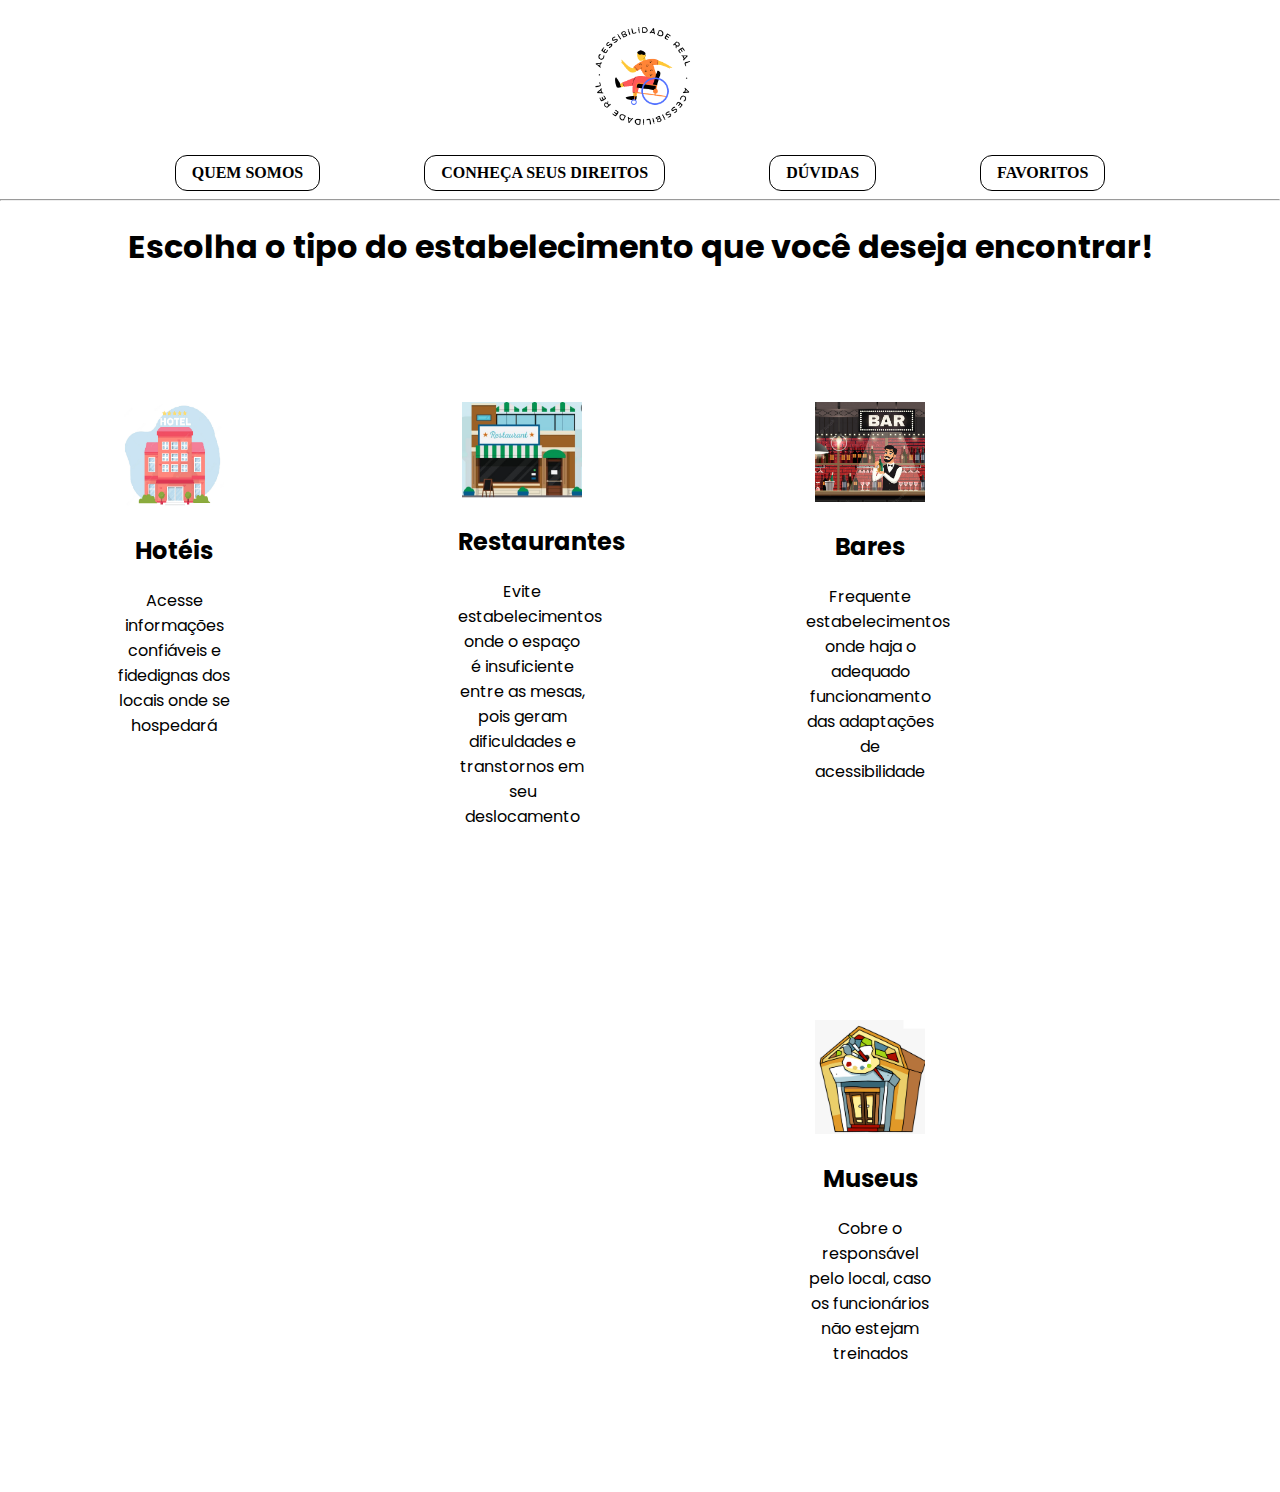
<file: index.html>
<!DOCTYPE html>
<html lang="en">
<head>
    <meta charset="UTF-8">
    <meta http-equiv="X-UA-Compatible" content="IE=edge">
    <meta name="viewport" content="width=device-width, initial-scale=1.0">
    <link rel="stylesheet" href="home.css">
    <link rel="shortcut icon" type="image/x-icon" href="../IMGs/favicon.ico">
    <title>Acessibilidade na Real</title>
</head>


<body>
   <header>
      <nav>
         <div class="logo">
            <img src="/IMGs/logo_page.png" alt="Logo" style="width: 150px; height: 150px;">
         </div>


         <ul class="topnav">
               <li><a href="">QUEM SOMOS</a></li>
               <li><a href="">CONHEÇA SEUS DIREITOS</a></li>
               <li><a href="">DÚVIDAS</a></li>
               <li><a href="">FAVORITOS</a></li>
            </ul>
            <hr>
      </nav>
      </header>
   <h1 style="text-align: center;">Escolha o tipo do estabelecimento que você deseja encontrar!</h1>

   <div class="row">
      <div class="column">
         <center>
         <img src="IMGs/hotel.png"
         width="100px"
          <p></p>
         </center>

         <h2>Hotéis</h2>
         <p>Acesse informações confiáveis e fidedignas dos locais onde se hospedará</p>
      </div>
      
      <div class="column">
         <center>
         <img src="IMGs/restaurante.png"
         width="120px" 
         <p></p>
         </center>

         <h2>Restaurantes</h2>
         <p>Evite estabelecimentos onde o espaço é insuficiente entre as mesas, pois geram dificuldades e 
            transtornos em seu deslocamento</p>
      </div>
      
      <div class="column">
         <center>
         <img src="IMGs/bar.png"
         width="110px" 
         <p></p>
         </center>

         <h2>Bares</h2>
         <p>Frequente estabelecimentos onde haja o adequado funcionamento das 
            adaptações de acessibilidade</p>
      </div>
         
         <div class="column">
            <center>
         <img src="IMGs/museu.png"
         width="110px"
          <p></p>
         </center>
         <h2>Museus</h2>
         <p>Cobre o responsável pelo local, caso os funcionários não estejam treinados</p>
   </div>

</body>
</html>
</file>
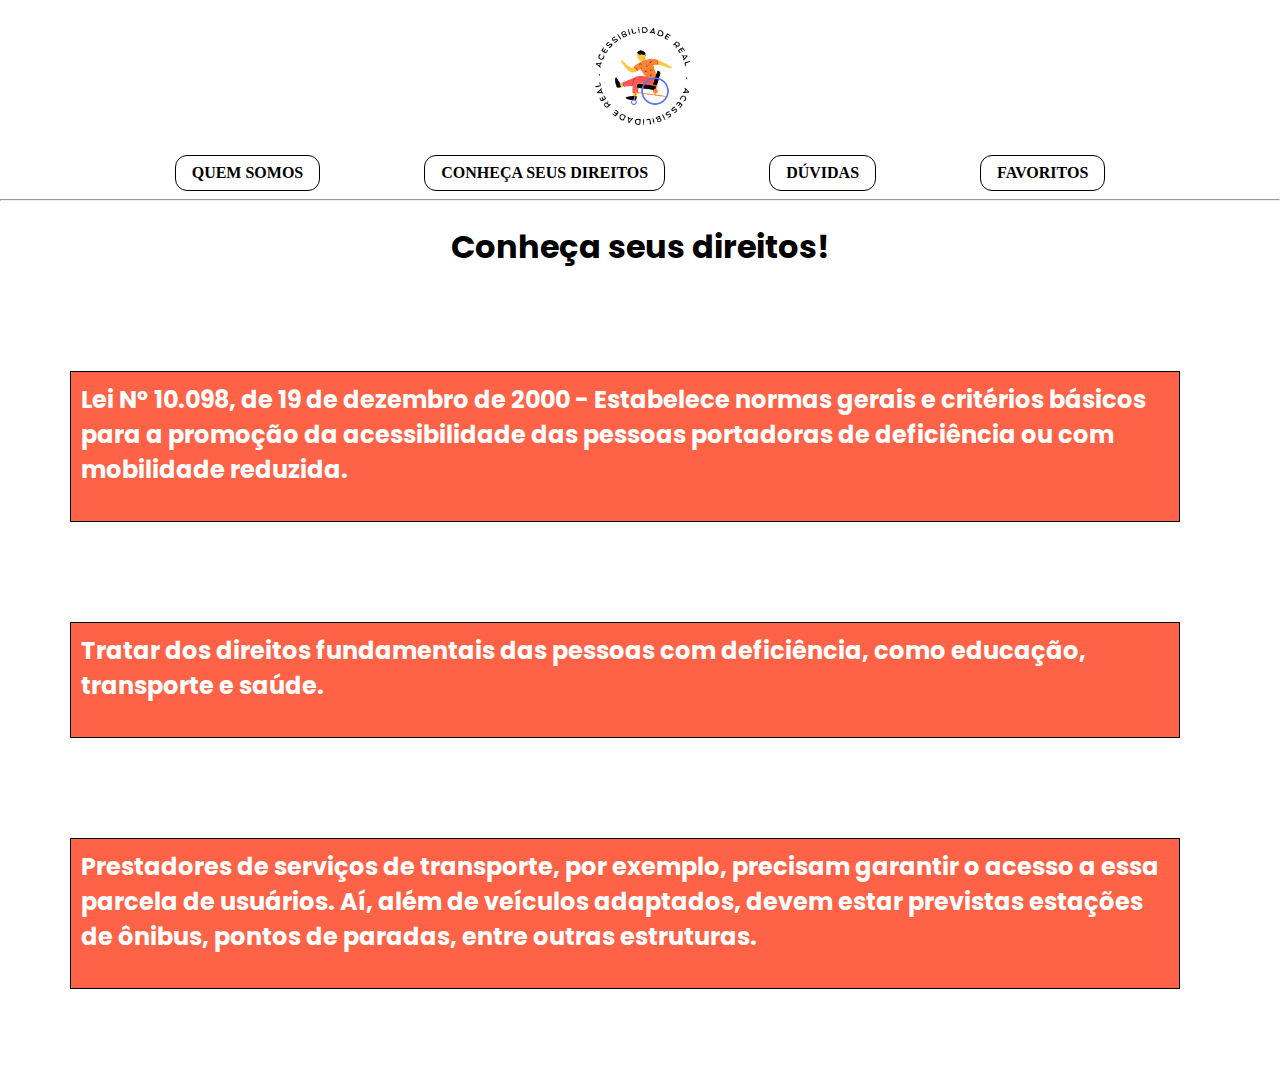
<file: conheça seus direitos.html>
<!DOCTYPE html>
<html lang="en">
<head>
    <meta charset="UTF-8">
    <meta http-equiv="X-UA-Compatible" content="IE=edge">
    <meta name="viewport" content="width=device-width, initial-scale=1.0">
   <link rel="stylesheet" href="home.css">
   <link rel="shortcut icon" type="image/x-icon" href="../IMGs/favicon.ico">
   <link rel="stylesheet" href="conheça seus direitos.css">
    <title>Acessibilidade na Real</title>
</head>


<body>
   <header>
      <nav>
         <div class="logo">
            <img src="/IMGs/logo_page.png" alt="Logo" style="width: 150px; height: 150px;">
         </div>


         <ul class="topnav">
               <li><a href="">QUEM SOMOS</a></li>
               <li><a href="">CONHEÇA SEUS DIREITOS</a></li>
               <li><a href="">DÚVIDAS</a></li>
               <li><a href="">FAVORITOS</a></li>
            </ul>
            <hr>
      </nav>
      </header>

   <h1 style="text-align: center;">Conheça seus direitos!</h1>

   <h2 class="Lei"
<p>Lei Nº 10.098, de 19 de dezembro de 2000 - Estabelece normas gerais e critérios básicos para a promoção da acessibilidade das pessoas portadoras de deficiência ou com mobilidade reduzida.</p>
   
<h2 class="Lei"
<p>Tratar dos direitos fundamentais das pessoas com deficiência, como educação, transporte e saúde.</p>

<h2 class="Lei"
<p>Prestadores de serviços de transporte, por exemplo, precisam garantir o acesso a essa parcela de usuários. Aí, além de veículos adaptados, devem estar previstas estações de ônibus, pontos de paradas, entre outras estruturas.</p>
</file>
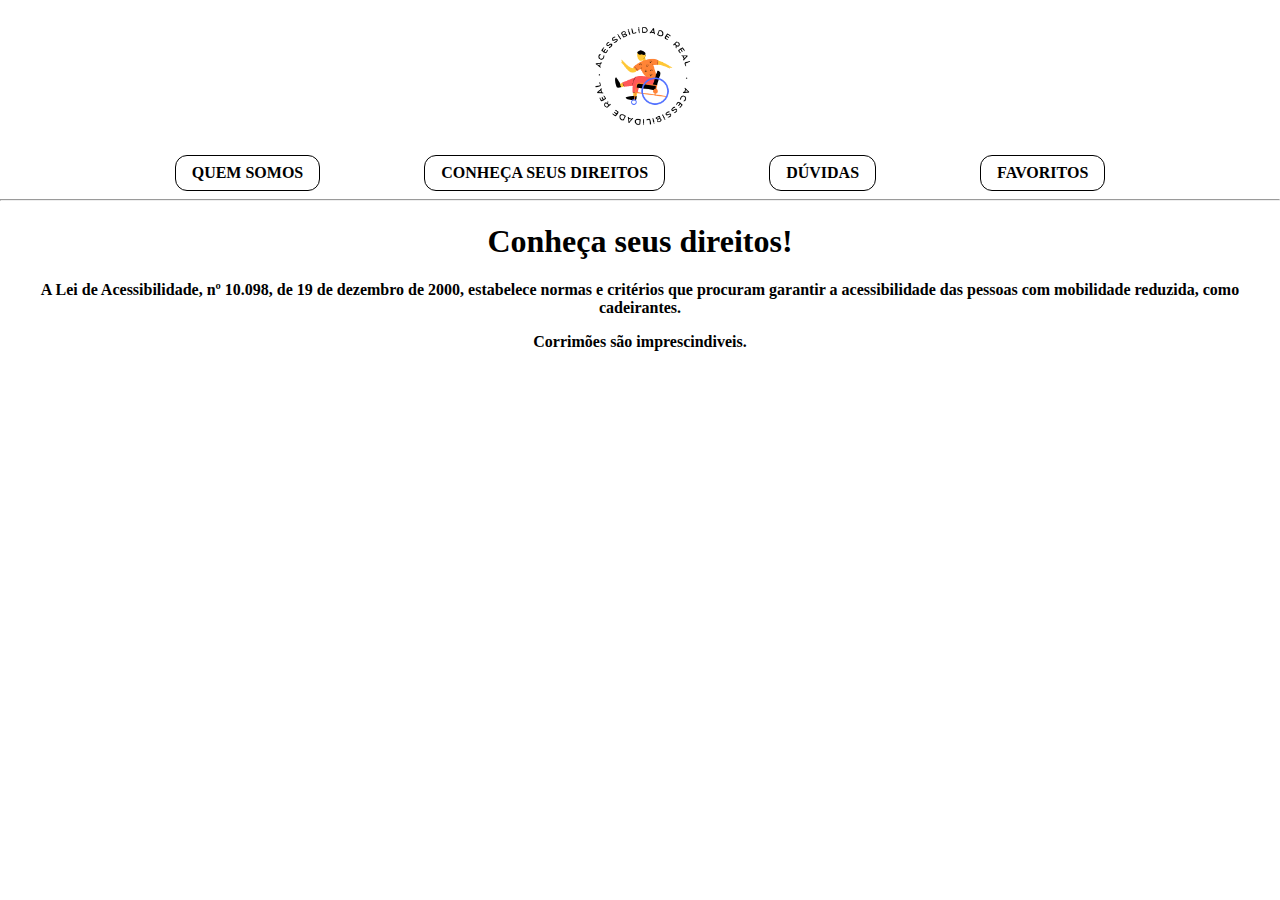
<file: conheça seus direitos.index.html>
<!DOCTYPE html>
<html lang="en">
<head>
    <meta charset="UTF-8">
    <meta http-equiv="X-UA-Compatible" content="IE=edge">
    <meta name="viewport" content="width=device-width, initial-scale=1.0">
    <link rel="stylesheet" href="home.css">
    <link rel="stylesheet" href="conheça seus direitos.css">
    <link rel="shortcut icon" type="image/x-icon" href="/IMGs/favicon.ico">
    <title>Acessibilidade na Real</title>
</head>


<body>
   <header>
      <nav>
         <div class="logo">
            <img src="/IMGs/logo_page.png" alt="Logo" style="width: 150px; height: 150px;">
         </div>


         <ul class="topnav">
               <li><a href="">QUEM SOMOS</a></li>
               <li><a href="">CONHEÇA SEUS DIREITOS</a></li>
               <li><a href="">DÚVIDAS</a></li>
               <li><a href="">FAVORITOS</a></li>
            </ul>
            <hr>
      </nav>

      <h1 style="text-align: center;">Conheça seus direitos!</h1>

      
      <div class="direitos">
        
        <p>A Lei de Acessibilidade, nº 10.098, de 19 de dezembro de 2000, estabelece normas e critérios que procuram garantir a acessibilidade das pessoas com mobilidade reduzida, como cadeirantes.</p>
        </div> 


        <div class="direitos">
           
            <p>Corrimões são imprescindiveis.</p>
            </div>
      
    </header>
</file>
<file: home.css>
@import url('https://fonts.googleapis.com/css2?family=Poppins&display=swap');

body{
  font-family: 'Poppins', sans-serif;
  margin: 0;
}

header{
  align-items: baseline;
  width: 100%;
  padding-top:0.1%;
  font-family: 'Adamina';
  font-weight: bolder;
}

.logo{
    margin-left: 5px;
    text-align: center;
}


.topnav {
  list-style-type: none;
  text-align: center;
  padding: 0;
  margin: 0;
}


.topnav > li {
  display: inline-block;
  padding: 8px 16px;
  border: 1px solid black;
  border-radius: 12px;
  margin: 0 100px;
}

a{
  color: black;
}

a:link{
  text-decoration: none;
}

::-webkit-scrollbar{
  width: 10px;
}

::-webkit-scrollbar-thumb{
  background: #fca17d;
  border-radius: 10px;
}

@media screen and (max-width: 1441px){
  .topnav > li{
      margin: 0 50px;
  }
}

@media screen and (max-width: 1045px){
  .topnav > li{
      margin: 0 20px;
  }
}
  


@media screen and (max-width: 600px) {
  /* como centralizar, flexionar e deixar os itens do .header da mesma largura */
  .topnav{
      display: flex;
      flex-direction: column;
      align-items: center;
  }
  .topnav > li {
      display: block;
      margin: 0;

  }

  p}
  
  p{
  text-align: center;
  }





    /* Create four equal columns that floats next to each other */
    .column {
  float: left;
  width: 10%;
  padding: 110px;
  text-align: center;
}
   /* Clear floats after the columns */
    .row:after {
  content: "";
  display: table;
  clear: both;
}

.logo {
    margin-left: 5px;
     border-radius: 12%;
    text-align: center;
    
}
    /* Responsive layout - makes the three columns stack on top of each other instead of next to each other */
    @media screen and (max-width:600px) {
  .column {
    width: 100%;
  }
}
</file>
<file: conheça seus direitos.css>
.Lei {
  background-color: tomato;
  color: white;
  padding: 10px;
  border: 1px solid black;
  margin-top: 100px;
  margin-bottom: 100px;
  margin-right: 100px;
  margin-left: 70px;
 
}
</file>
